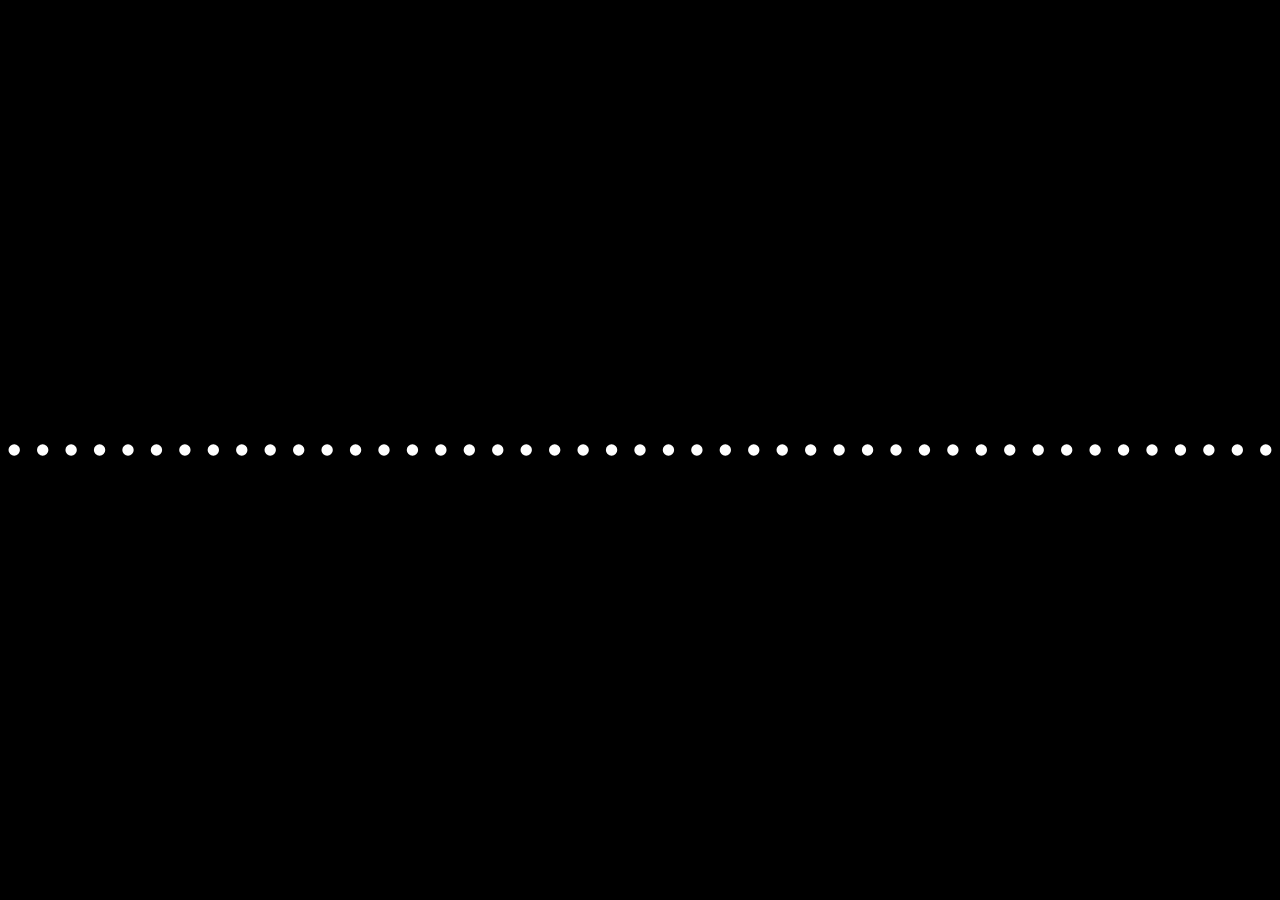
<file: patterns/pattern-1.html>
<!DOCTYPE html>
<html lang="en">
<head>
    <style>
        * { margin: 0; padding: 0; }
        body { background: transparent; overflow: hidden; }
        canvas { display: block; width: 100vw; height: 100vh; background-color: #000; }
    </style>
</head>
<body>
    <canvas id="canvas"></canvas>
    <script>
        const canvas = document.getElementById('canvas');
        const ctx = canvas.getContext('2d');

        function resize() {
            canvas.width = window.innerWidth;
            canvas.height = window.innerHeight;
        }
        window.addEventListener('resize', resize);
        resize();

        function draw() {
            requestAnimationFrame(draw);
            
            // Clear the background
            ctx.fillStyle = '#000000';
            ctx.fillRect(0, 0, canvas.width, canvas.height);

            const data = window.parent.getVisualizerData ? window.parent.getVisualizerData() : null;
            
            // Define how many individual bars we want to display. 
            // The image has roughly 30-40 bars, making them distinct and chunky.
            const numBars = 45; 
            const binsToUse = 150; // The range of frequency bins we actually care about
            
            const sliceWidth = canvas.width / numBars;
            
            // Set up the styling for the bars
            ctx.strokeStyle = '#ffffff'; 
            ctx.lineCap = 'round';
            // Make the bar width slightly smaller than the slice width to leave a gap between them
            ctx.lineWidth = Math.max(sliceWidth * 0.4, 4); 
            ctx.shadowBlur = 0; 
            
            // Resting state: if no audio is playing, draw a straight line of flat dots
            if (!data || !data.frequencyData) {
                for (let i = 0; i < numBars; i++) {
                    const x = i * sliceWidth + (sliceWidth / 2);
                    ctx.beginPath();
                    // Drawing a microscopic line with round caps essentially renders a perfect circle (dot)
                    ctx.moveTo(x, canvas.height / 2 - 0.1);
                    ctx.lineTo(x, canvas.height / 2 + 0.1);
                    ctx.stroke();
                }
                return;
            }

            const freqData = data.frequencyData;
            const centerY = canvas.height / 2;

            for (let i = 0; i < numBars; i++) {
                // Space out our selected bars evenly across the frequency bins we care about
                const binIndex = Math.floor(i * (binsToUse / numBars));
                const value = freqData[binIndex];
                
                // Map the frequency amplitude (0-255) to a vertical height
                let height = (value / 255) * (canvas.height / 3);
                
                // Ensure there is always a minimum height so silent spots stay as dots
                if (height < 0.1) height = 0.1;

                // Center the bar within its slice
                const x = i * sliceWidth + (sliceWidth / 2);

                // Draw a distinct vertical line spanning symmetrically up and down from the center
                ctx.beginPath();
                ctx.moveTo(x, centerY - height);
                ctx.lineTo(x, centerY + height);
                ctx.stroke();
            }
        }

        draw();
    </script>
</body>
</html>
</file>
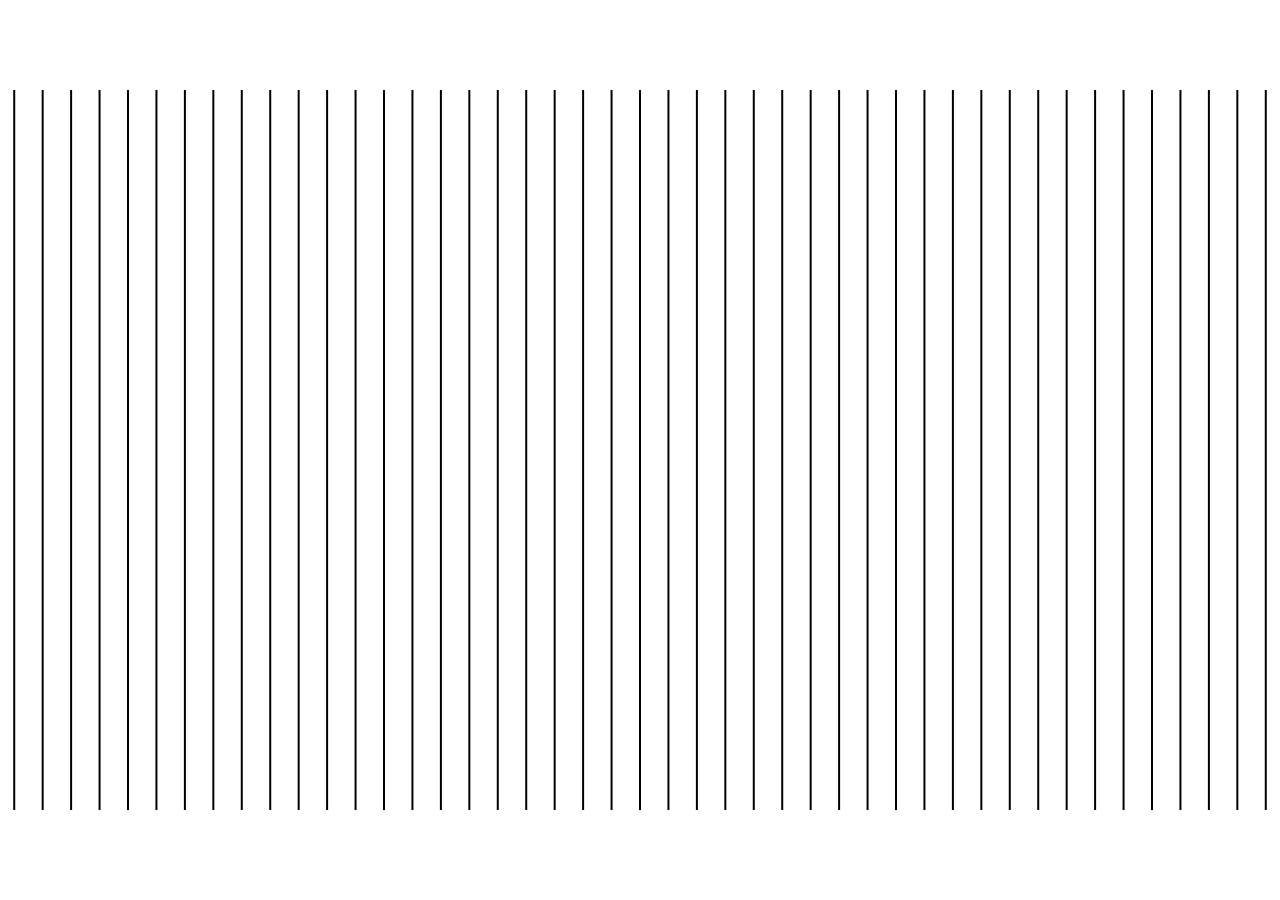
<file: patterns/pattern-10.html>
<!DOCTYPE html>
<html lang="en">
<head>
    <style>
        * { margin: 0; padding: 0; }
        body { background: transparent; overflow: hidden; }
        canvas { display: block; width: 100vw; height: 100vh; background-color: #fff; }
    </style>
</head>
<body>
    <canvas id="canvas"></canvas>
    <script>
        const canvas = document.getElementById('canvas');
        const ctx = canvas.getContext('2d');

        function resize() {
            canvas.width = window.innerWidth;
            canvas.height = window.innerHeight;
        }
        window.addEventListener('resize', resize);
        resize();

        const NUM_BARS = 45;
        const BINS_TO_USE = 150; // only use first 150 frequency bins
        const MIN_BAR_THICKNESS = 2; // resting thickness (pixels)

        function draw() {
            requestAnimationFrame(draw);

            const W = canvas.width;
            const H = canvas.height;

            // ── White background (classic barcode look) ──────────
            ctx.fillStyle = '#FFFFFF';
            ctx.fillRect(0, 0, W, H);

            const data = window.parent.getVisualizerData ? window.parent.getVisualizerData() : null;
            const sliceWidth = W / NUM_BARS;
            const barHeight = H * 0.8;
            const barY = (H - barHeight) / 2;

            if (!data || !data.frequencyData) {
                // Idle: thin, even bars
                ctx.fillStyle = '#000000';
                for (let i = 0; i < NUM_BARS; i++) {
                    const x = i * sliceWidth + sliceWidth / 2;
                    const barWidth = MIN_BAR_THICKNESS;
                    ctx.fillRect(x - barWidth / 2, barY, barWidth, barHeight);
                }
                return;
            }

            const freqData = data.frequencyData;
            ctx.fillStyle = '#000000';

            for (let i = 0; i < NUM_BARS; i++) {
                const binIndex = Math.floor(i * (BINS_TO_USE / NUM_BARS));
                const amplitude = freqData[binIndex]; // 0–255

                // Map amplitude to bar thickness – maximum is 70% of slice width
                const maxThickness = sliceWidth * 0.7;
                const barWidth = MIN_BAR_THICKNESS + (amplitude / 255) * (maxThickness - MIN_BAR_THICKNESS);

                const x = i * sliceWidth + sliceWidth / 2 - barWidth / 2;
                ctx.fillRect(x, barY, barWidth, barHeight);
            }
        }

        draw();
    </script>
</body>
</html>
</file>
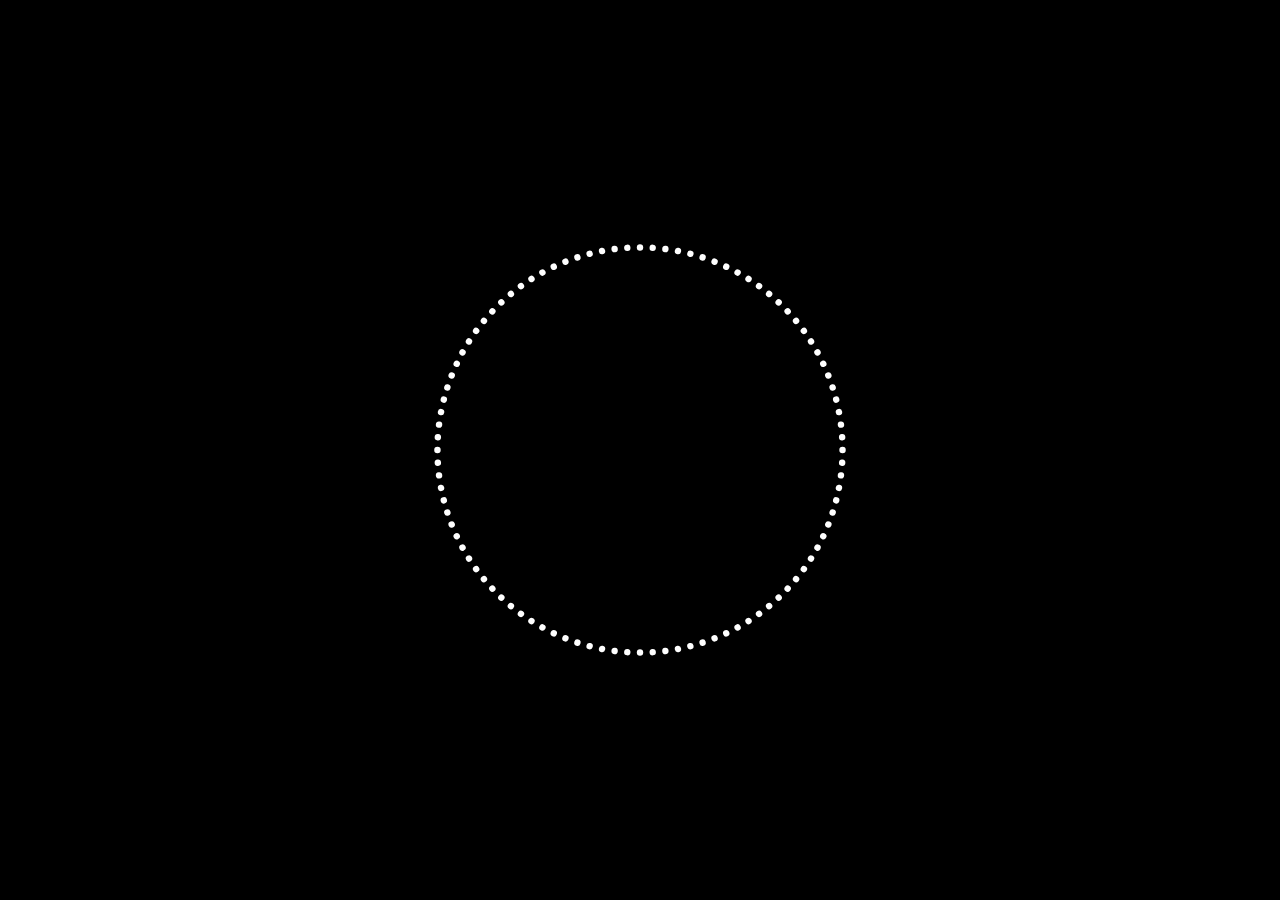
<file: patterns/pattern-3.html>
<!DOCTYPE html>
<html lang="en">
<head>
    <style>
        * { margin: 0; padding: 0; }
        body { background: transparent; overflow: hidden; }
        canvas { display: block; width: 100vw; height: 100vh; background-color: #000; }
    </style>
</head>
<body>
    <canvas id="canvas"></canvas>
    <script>
        const canvas = document.getElementById('canvas');
        const ctx = canvas.getContext('2d');

        function resize() {
            canvas.width = window.innerWidth;
            canvas.height = window.innerHeight;
        }
        window.addEventListener('resize', resize);
        resize();

        function draw() {
            requestAnimationFrame(draw);
            
            // Clear the background
            ctx.fillStyle = '#000000';
            ctx.fillRect(0, 0, canvas.width, canvas.height);

            const data = window.parent.getVisualizerData ? window.parent.getVisualizerData() : null;
            
            // Circular visualizer parameters
            const numBars = 100; // Increased bar count for a smoother circle
            const binsToUse = 150; 
            
            const centerX = canvas.width / 2;
            const centerY = canvas.height / 2;
            
            // The empty space in the middle of the circle
            const baseRadius = Math.min(centerX, centerY) * 0.45; 
            
            // Calculate a responsive line width based on the circle's circumference
            const circumference = 2 * Math.PI * baseRadius;
            ctx.lineWidth = Math.max((circumference / numBars) * 0.5, 2); 
            ctx.strokeStyle = '#ffffff'; 
            ctx.lineCap = 'round';
            ctx.shadowBlur = 0; 
            
            // Resting state: Draw a dotted circle if no audio is playing
            if (!data || !data.frequencyData) {
                for (let i = 0; i < numBars; i++) {
                    const angle = (i / numBars) * Math.PI * 2;
                    
                    const x = centerX + Math.cos(angle) * baseRadius;
                    const y = centerY + Math.sin(angle) * baseRadius;
                    
                    ctx.beginPath();
                    ctx.moveTo(x, y);
                    // Draw a microscopic line outward to render a perfect dot with 'round' lineCap
                    ctx.lineTo(
                        centerX + Math.cos(angle) * (baseRadius + 0.1), 
                        centerY + Math.sin(angle) * (baseRadius + 0.1)
                    );
                    ctx.stroke();
                }
                return;
            }

            const freqData = data.frequencyData;

            for (let i = 0; i < numBars; i++) {
                const binIndex = Math.floor((i / numBars) * binsToUse);
                const value = freqData[binIndex];
                
                // Map the frequency amplitude to a height that projects outward
                // Max height is roughly 40% of the screen space from the base radius
                let height = (value / 255) * (Math.min(centerX, centerY) * 0.4);
                
                if (height < 0.1) height = 0.1; // Keep silent spots as dots

                // Calculate the angle for this specific bar.
                // Subtracting Math.PI / 2 rotates the start point to the top (12 o'clock)
                const angle = (i / numBars) * Math.PI * 2 - (Math.PI / 2);

                // Start point (on the base circle)
                const startX = centerX + Math.cos(angle) * baseRadius;
                const startY = centerY + Math.sin(angle) * baseRadius;

                // End point (projected outward by 'height')
                const endX = centerX + Math.cos(angle) * (baseRadius + height);
                const endY = centerY + Math.sin(angle) * (baseRadius + height);

                ctx.beginPath();
                ctx.moveTo(startX, startY);
                ctx.lineTo(endX, endY);
                ctx.stroke();
            }
        }

        draw();
    </script>
</body>
</html>
</file>
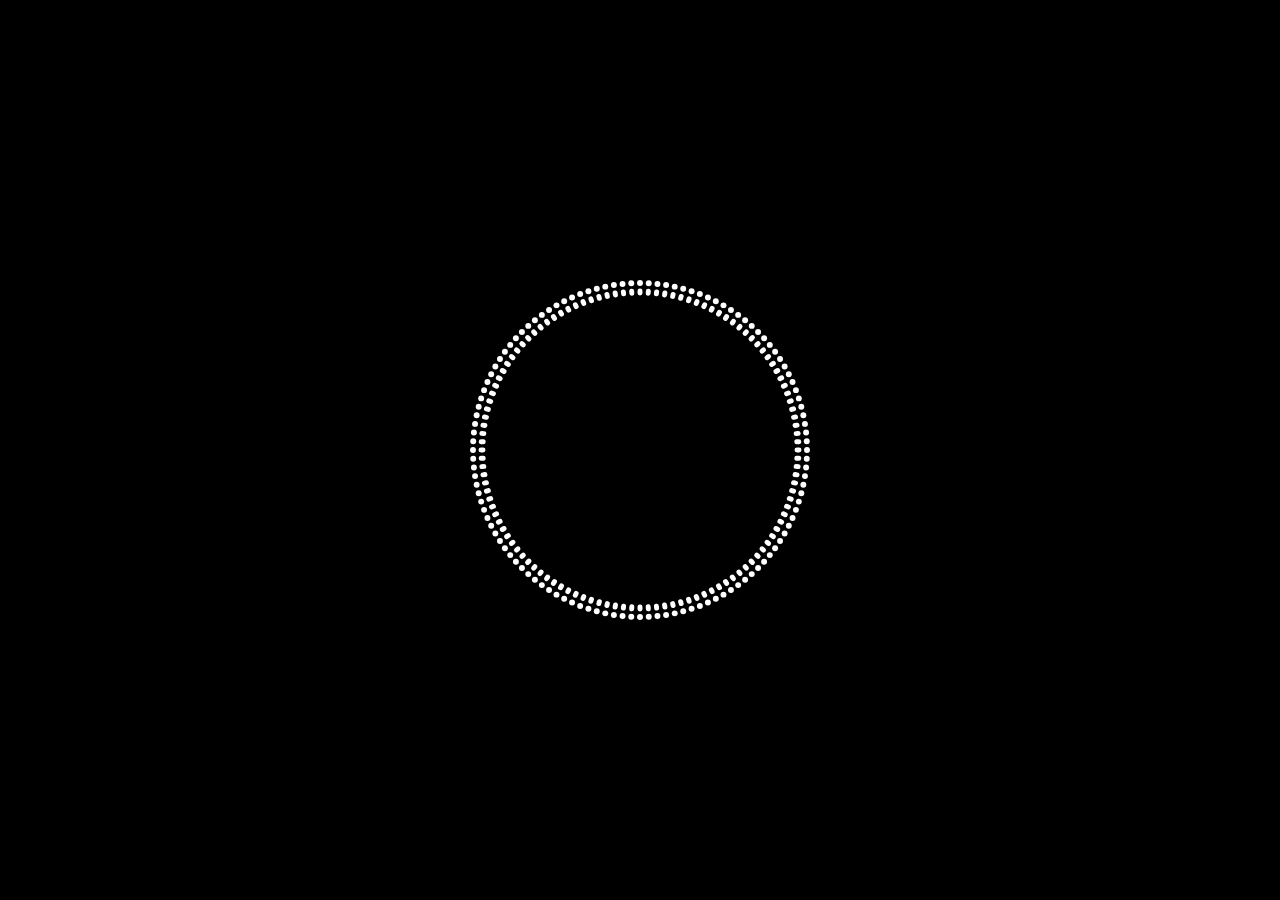
<file: patterns/pattern-4.html>
<!DOCTYPE html>
<html lang="en">
<head>
    <style>
        * { margin: 0; padding: 0; }
        body { background: transparent; overflow: hidden; }
        canvas { display: block; width: 100vw; height: 100vh; background-color: #000; }
    </style>
</head>
<body>
    <canvas id="canvas"></canvas>
    <script>
        const canvas = document.getElementById('canvas');
        const ctx = canvas.getContext('2d');

        function resize() {
            canvas.width = window.innerWidth;
            canvas.height = window.innerHeight;
        }
        window.addEventListener('resize', resize);
        resize();

        // Parameters
        const numBars = 120; // Dense bars
        const binsToUse = 150; 
        
        // Array to track the floating dots
        let peaks = new Array(numBars).fill(0);

        function draw() {
            requestAnimationFrame(draw);
            
            // Clear the background
            ctx.fillStyle = '#000000';
            ctx.fillRect(0, 0, canvas.width, canvas.height);

            const data = window.parent.getVisualizerData ? window.parent.getVisualizerData() : null;
            
            const centerX = canvas.width / 2;
            const centerY = canvas.height / 2;
            const baseRadius = Math.min(centerX, centerY) * 0.35; 
            
            // Styling
            const circumference = 2 * Math.PI * baseRadius;
            ctx.lineWidth = Math.max((circumference / numBars) * 0.6, 1.5); 
            ctx.strokeStyle = '#ffffff'; 
            ctx.fillStyle = '#ffffff'; // For the floating dots
            ctx.lineCap = 'round';
            ctx.shadowBlur = 0; 
            
            const freqData = data && data.frequencyData ? data.frequencyData : null;

            for (let i = 0; i < numBars; i++) {
                // Calculate the angle for this specific bar
                const angle = (i / numBars) * Math.PI * 2 - (Math.PI / 2);
                
                let height = 0;
                
                if (freqData) {
                    const binIndex = Math.floor((i / numBars) * binsToUse);
                    const value = freqData[binIndex];
                    
                    // We use an exponent to make the loud spikes pop out sharply 
                    // while keeping the quiet frequencies closer to the base ring
                    const normalized = value / 255;
                    height = Math.pow(normalized, 1.5) * (Math.min(centerX, centerY) * 0.4);
                }
                
                // Ensure a minimum height so silent spots are still visible
                if (height < 2) height = 2;

                // --- 1. DRAW THE BARS ---
                // The bars project roughly 75% outward and 25% inward from the base radius
                const innerR = baseRadius - (height * 0.25);
                const outerR = baseRadius + (height * 0.75);

                const startX = centerX + Math.cos(angle) * innerR;
                const startY = centerY + Math.sin(angle) * innerR;
                const endX = centerX + Math.cos(angle) * outerR;
                const endY = centerY + Math.sin(angle) * outerR;

                ctx.beginPath();
                ctx.moveTo(startX, startY);
                ctx.lineTo(endX, endY);
                ctx.stroke();

                // --- 2. DRAW THE FLOATING PARTICLES ---
                // Update the peak value for this bar
                if (height > peaks[i]) {
                    peaks[i] = height; // Push the dot up immediately
                } else {
                    peaks[i] -= 1.5; // Slowly decay the dot downward (gravity)
                    if (peaks[i] < height) peaks[i] = height; // Don't let it fall below the current bar
                }

                // Draw the dot just a few pixels past the tracked peak
                const dotOffset = 8; // Gap between the peak and the dot
                const dotR = baseRadius + (peaks[i] * 0.75) + dotOffset;
                
                const dotX = centerX + Math.cos(angle) * dotR;
                const dotY = centerY + Math.sin(angle) * dotR;

                ctx.beginPath();
                // Draw a tiny circle for the particle
                ctx.arc(dotX, dotY, ctx.lineWidth * 0.6, 0, Math.PI * 2);
                ctx.fill();
            }
        }

        draw();
    </script>
</body>
</html>
</file>
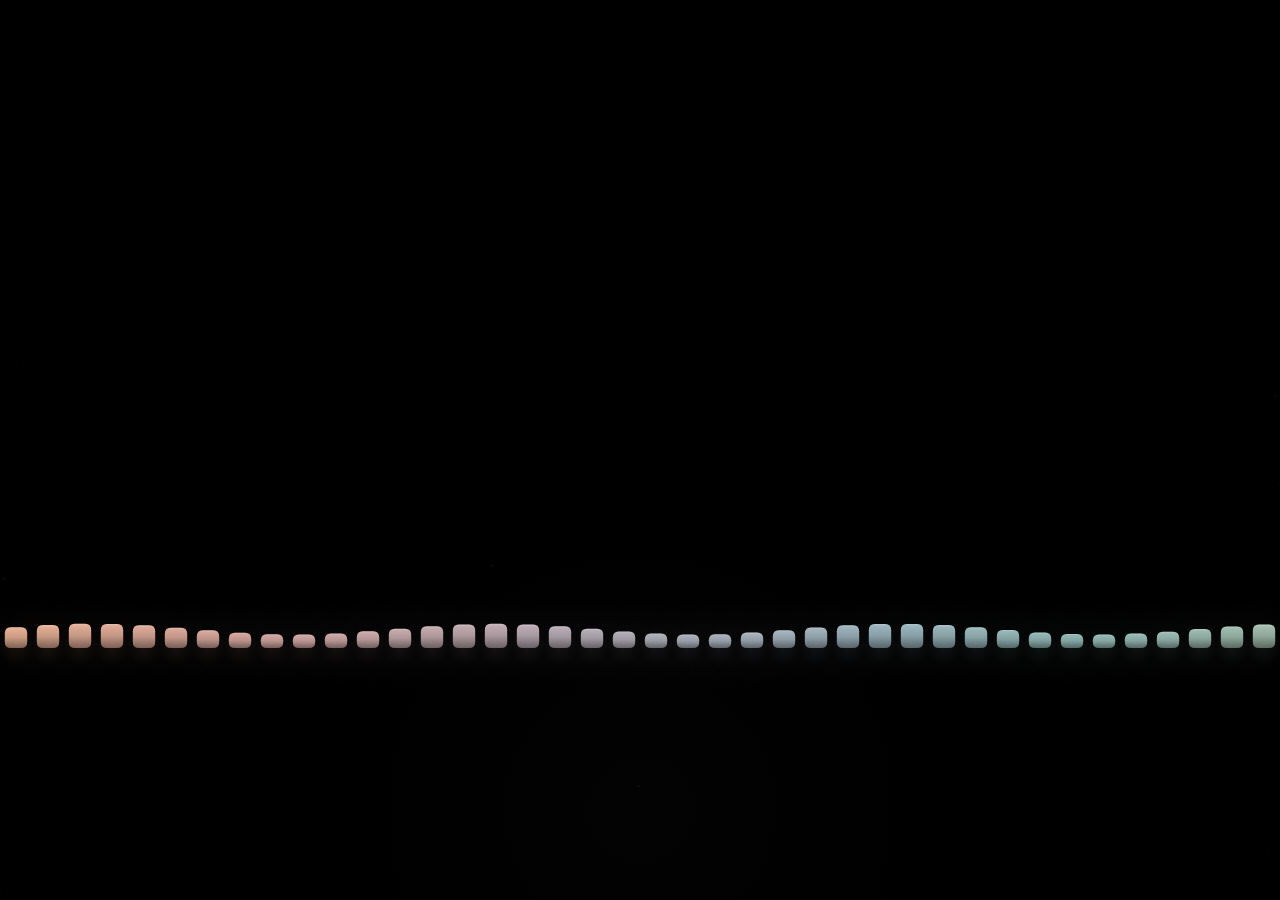
<file: patterns/pattern-6.html>
<!DOCTYPE html>
<html lang="en">
<head>
    <meta charset="UTF-8" />
    <meta name="viewport" content="width=device-width, initial-scale=1.0" />
    <title>calm · light spectrum</title>
    <style>
        * {
            margin: 0;
            padding: 0;
            box-sizing: border-box;
        }
        body {
            background: #000;
            overflow: hidden;
            display: flex;
            align-items: center;
            justify-content: center;
            height: 100vh;
        }
        canvas {
            display: block;
            width: 100vw;
            height: 100vh;
            background: #000;
            cursor: default;
        }
    </style>
</head>
<body>
    <canvas id="canvas"></canvas>
    <script>
        (() => {
            const canvas = document.getElementById('canvas');
            const ctx = canvas.getContext('2d');

            let W, H, centerY;

            // ---------- SOOTHING PALETTE (warm amber → soft rose → muted teal) ----------
            // No neon, no harsh RGB — just calm, aesthetic colors
            const palette = [
                { r: 235, g: 180, b: 150 }, // warm peach
                { r: 220, g: 170, b: 160 }, // dusty rose
                { r: 200, g: 175, b: 180 }, // muted mauve
                { r: 180, g: 180, b: 190 }, // soft lavender-gray
                { r: 160, g: 185, b: 195 }, // muted teal
                { r: 150, g: 190, b: 185 }, // sage
                { r: 170, g: 195, b: 180 }, // sea glass
            ];

            // ---------- STATE ----------
            const NUM_BARS = 40;
            const BINS_TO_USE = 150;

            // Smoothed heights
            let smoothHeights = new Array(NUM_BARS).fill(0);

            // For a gentle floating effect, we add a slow sine wave offset
            let time = 0;

            // ---------- RESIZE ----------
            function resize() {
                W = canvas.width = window.innerWidth;
                H = canvas.height = window.innerHeight;
                centerY = H * 0.72;
            }
            window.addEventListener('resize', resize);
            resize();

            // ---------- UTILITY ----------
            function lerp(a, b, t) { return a + (b - a) * t; }

            function clamp(v, min, max) { return Math.max(min, Math.min(max, v)); }

            // Get color from palette based on index
            function getColor(i, total) {
                const ratio = i / total;
                const idx = ratio * (palette.length - 1);
                const i0 = Math.floor(idx);
                const i1 = Math.min(i0 + 1, palette.length - 1);
                const frac = idx - i0;
                const c0 = palette[i0];
                const c1 = palette[i1];
                return {
                    r: lerp(c0.r, c1.r, frac),
                    g: lerp(c0.g, c1.g, frac),
                    b: lerp(c0.b, c1.b, frac),
                };
            }

            // ---------- DRAW ----------
            function draw() {
                requestAnimationFrame(draw);
                time += 0.008;

                // ---- Get audio data ----
                const data = window.parent.getVisualizerData ? window.parent.getVisualizerData() : null;

                // ---- Compute raw heights ----
                let rawHeights;
                if (data && data.frequencyData) {
                    const freqData = data.frequencyData;
                    rawHeights = [];
                    for (let i = 0; i < NUM_BARS; i++) {
                        const binIndex = Math.floor(i * (BINS_TO_USE / NUM_BARS));
                        const val = freqData[Math.min(binIndex, freqData.length - 1)] || 0;
                        let norm = val / 255;
                        // Soft curve for gentle response
                        norm = Math.pow(norm, 0.8);
                        // Map to height: min 2px, max 45% of canvas height
                        const maxH = H * 0.45;
                        const minH = H * 0.012;
                        const h = minH + norm * (maxH - minH);
                        rawHeights.push(h);
                    }
                } else {
                    // No audio: tiny resting waves
                    rawHeights = new Array(NUM_BARS).fill(H * 0.015);
                    for (let i = 0; i < NUM_BARS; i++) {
                        const wave = Math.sin(i * 0.5 + time * 1.2) * 0.5 + 0.5;
                        rawHeights[i] += wave * H * 0.012;
                    }
                }

                // ---- Smooth heights ----
                const SMOOTH = 0.12;
                for (let i = 0; i < NUM_BARS; i++) {
                    const target = rawHeights[i];
                    const current = smoothHeights[i];
                    const diff = target - current;
                    const step = diff * SMOOTH + diff * 0.02;
                    smoothHeights[i] = current + step;
                    if (smoothHeights[i] < 0.3) smoothHeights[i] = 0.3;
                }

                // ---- Clear canvas (black) ----
                ctx.fillStyle = '#000';
                ctx.fillRect(0, 0, W, H);

                // ---- Subtle background glow (very faint) ----
                const bgGrad = ctx.createRadialGradient(W / 2, H * 0.9, 0, W / 2, H * 0.9, H * 0.55);
                bgGrad.addColorStop(0, 'rgba(30, 25, 35, 0.12)');
                bgGrad.addColorStop(0.5, 'rgba(15, 12, 20, 0.06)');
                bgGrad.addColorStop(1, 'rgba(0, 0, 0, 0)');
                ctx.fillStyle = bgGrad;
                ctx.fillRect(0, 0, W, H);

                // ---- Draw bars ----
                const barWidth = W / NUM_BARS;
                const padding = barWidth * 0.15;
                const drawWidth = barWidth - padding * 2;
                const baseY = centerY;

                // Pre-calculate x positions
                const xPositions = [];
                for (let i = 0; i < NUM_BARS; i++) {
                    xPositions.push(i * barWidth + barWidth / 2);
                }

                // For each bar, draw with glow and gradient
                for (let i = 0; i < NUM_BARS; i++) {
                    const x = xPositions[i];
                    const h = smoothHeights[i];
                    const color = getColor(i, NUM_BARS);

                    // Soft, rounded rectangle
                    const radius = Math.min(drawWidth / 2, 6);
                    const topY = baseY - h;

                    // ---- 1. Outer glow (soft, wide) ----
                    const glowSize = Math.max(drawWidth * 2, 20 + h * 0.15);
                    const gradGlow = ctx.createRadialGradient(
                        x, baseY - h * 0.3, 0,
                        x, baseY - h * 0.3, glowSize
                    );
                    const alphaGlow = Math.min(0.12, 0.02 + h * 0.00025);
                    gradGlow.addColorStop(0, `rgba(${color.r|0}, ${color.g|0}, ${color.b|0}, ${alphaGlow})`);
                    gradGlow.addColorStop(0.5, `rgba(${color.r|0}, ${color.g|0}, ${color.b|0}, ${alphaGlow * 0.5})`);
                    gradGlow.addColorStop(1, `rgba(${color.r|0}, ${color.g|0}, ${color.b|0}, 0)`);
                    ctx.fillStyle = gradGlow;
                    ctx.beginPath();
                    ctx.arc(x, baseY - h * 0.3, glowSize, 0, Math.PI * 2);
                    ctx.fill();

                    // ---- 2. Main bar with gradient (top lighter, bottom darker) ----
                    const gradBar = ctx.createLinearGradient(x, topY, x, baseY);
                    const bright = 1.0;
                    const dark = 0.5;
                    gradBar.addColorStop(0, `rgba(${color.r|0}, ${color.g|0}, ${color.b|0}, ${bright})`);
                    gradBar.addColorStop(0.5, `rgba(${color.r|0}, ${color.g|0}, ${color.b|0}, ${bright * 0.85})`);
                    gradBar.addColorStop(1, `rgba(${color.r|0}, ${color.g|0}, ${color.b|0}, ${dark})`);

                    ctx.fillStyle = gradBar;

                    // Rounded rect
                    const w = drawWidth;
                    const hRect = h;
                    const r = radius;
                    ctx.beginPath();
                    ctx.moveTo(x - w / 2 + r, topY);
                    ctx.lineTo(x + w / 2 - r, topY);
                    ctx.quadraticCurveTo(x + w / 2, topY, x + w / 2, topY + r);
                    ctx.lineTo(x + w / 2, baseY - r);
                    ctx.quadraticCurveTo(x + w / 2, baseY, x + w / 2 - r, baseY);
                    ctx.lineTo(x - w / 2 + r, baseY);
                    ctx.quadraticCurveTo(x - w / 2, baseY, x - w / 2, baseY - r);
                    ctx.lineTo(x - w / 2, topY + r);
                    ctx.quadraticCurveTo(x - w / 2, topY, x - w / 2 + r, topY);
                    ctx.closePath();
                    ctx.fill();

                    // ---- 3. Soft top highlight (tiny bright line) ----
                    if (h > 3) {
                        const highlightGrad = ctx.createLinearGradient(x, topY, x, topY + Math.min(h * 0.1, 6));
                        highlightGrad.addColorStop(0, `rgba(255, 255, 255, 0.2)`);
                        highlightGrad.addColorStop(1, `rgba(255, 255, 255, 0)`);
                        ctx.fillStyle = highlightGrad;
                        ctx.beginPath();
                        ctx.moveTo(x - w / 2 + r, topY);
                        ctx.lineTo(x + w / 2 - r, topY);
                        ctx.quadraticCurveTo(x + w / 2, topY, x + w / 2, topY + r);
                        ctx.lineTo(x + w / 2, topY + Math.min(h * 0.1, 6));
                        ctx.lineTo(x - w / 2, topY + Math.min(h * 0.1, 6));
                        ctx.lineTo(x - w / 2, topY + r);
                        ctx.quadraticCurveTo(x - w / 2, topY, x - w / 2 + r, topY);
                        ctx.closePath();
                        ctx.fill();
                    }

                    // ---- 4. Bottom reflection (tiny glow at base) ----
                    const baseGlow = ctx.createRadialGradient(x, baseY, 0, x, baseY, drawWidth * 0.8);
                    baseGlow.addColorStop(0, `rgba(${color.r|0}, ${color.g|0}, ${color.b|0}, 0.06)`);
                    baseGlow.addColorStop(1, `rgba(${color.r|0}, ${color.g|0}, ${color.b|0}, 0)`);
                    ctx.fillStyle = baseGlow;
                    ctx.beginPath();
                    ctx.arc(x, baseY, drawWidth * 0.8, 0, Math.PI * 2);
                    ctx.fill();

                    // ---- 5. Tiny dot at the top (soft sparkle) ----
                    if (h > H * 0.04) {
                        const dotSize = Math.min(4, 1 + h * 0.008);
                        const dotAlpha = Math.min(0.4, 0.1 + h * 0.0008);
                        ctx.fillStyle = `rgba(255, 255, 255, ${dotAlpha})`;
                        ctx.beginPath();
                        ctx.arc(x, topY, dotSize, 0, Math.PI * 2);
                        ctx.fill();
                    }
                }

                // ---- Very subtle horizontal connecting lines (barely visible) ----
                ctx.strokeStyle = 'rgba(255, 255, 255, 0.015)';
                ctx.lineWidth = 0.5;
                ctx.beginPath();
                for (let i = 0; i < NUM_BARS - 1; i++) {
                    const x1 = xPositions[i];
                    const x2 = xPositions[i + 1];
                    const h1 = smoothHeights[i];
                    const h2 = smoothHeights[i + 1];
                    const y1 = baseY - h1 * 0.1;
                    const y2 = baseY - h2 * 0.1;
                    ctx.moveTo(x1, y1);
                    ctx.lineTo(x2, y2);
                }
                ctx.stroke();

                // ---- Tiny ambient particles (floating dust) ----
                // Only a few, very subtle
                const numParticles = 12;
                for (let i = 0; i < numParticles; i++) {
                    const seed = i * 0.7 + 1.2;
                    const px = (Math.sin(seed * 2.3 + time * 0.2) * 0.5 + 0.5) * W;
                    const py = (Math.cos(seed * 1.7 + time * 0.15) * 0.3 + 0.7) * H;
                    const size = 0.5 + Math.sin(seed * 3.1 + time * 0.5) * 0.3 + 0.5;
                    const alpha = 0.03 + Math.sin(seed * 2.9 + time * 0.3) * 0.02 + 0.02;
                    ctx.fillStyle = `rgba(200, 190, 180, ${alpha})`;
                    ctx.beginPath();
                    ctx.arc(px, py, size, 0, Math.PI * 2);
                    ctx.fill();
                }
            }

            draw();
        })();
    </script>
</body>
</html>
</file>
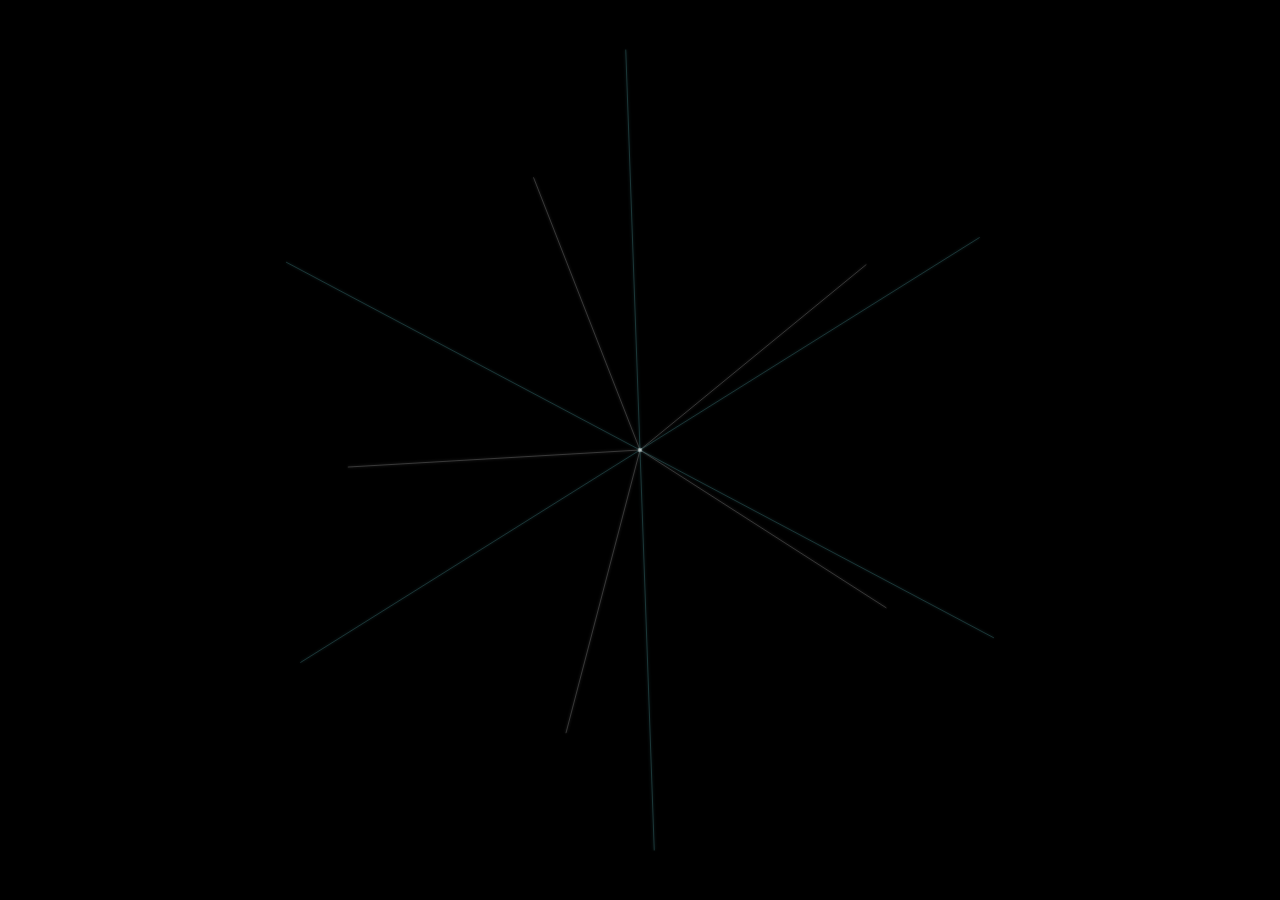
<file: patterns/pattern-8.html>
<!DOCTYPE html>
<html lang="en">
<head>
    <meta charset="UTF-8">
    <meta name="viewport" content="width=device-width, initial-scale=1.0">
    <title>Dancing Pentagon & Hexagon</title>
    <style>
        * {
            margin: 0;
            padding: 0;
            box-sizing: border-box;
        }
        body {
            background: #000;
            overflow: hidden;
        }
        canvas {
            display: block;
            width: 100vw;
            height: 100vh;
            background: #000;
        }
    </style>
</head>
<body>
    <canvas id="canvas"></canvas>
    <script>
        (function() {
            const canvas = document.getElementById('canvas');
            const ctx = canvas.getContext('2d');

            // ──────────────────────────────────────
            // Responsive sizing
            // ──────────────────────────────────────
            function resize() {
                canvas.width = window.innerWidth;
                canvas.height = window.innerHeight;
            }
            window.addEventListener('resize', resize);
            resize();

            // ──────────────────────────────────────
            // Configuration
            // ──────────────────────────────────────
            const PENT_SIDES = 5;
            const HEX_SIDES = 6;

            // Smoothing factors for frequency bands
            const smoothing = 0.28;
            const minVisibility = 0.06;   // resting amplitude so lines never fully vanish

            // Pent & Hex band arrays (smoothed)
            let pentBands = new Array(PENT_SIDES).fill(minVisibility);
            let hexBands = new Array(HEX_SIDES).fill(minVisibility);

            // Rotation state
            let pentAngle = 0;
            let hexAngle = 0;

            // ──────────────────────────────────────
            // Helper: average amplitude for a band
            // ──────────────────────────────────────
            function getBandAverage(freqData, startIndex, endIndex) {
                if (!freqData) return 0;
                let sum = 0;
                let count = 0;
                const len = freqData.length;
                for (let i = startIndex; i < endIndex && i < len; i++) {
                    sum += freqData[i];
                    count++;
                }
                return count ? (sum / count) / 255 : 0;
            }

            // ──────────────────────────────────────
            // Draw loop
            // ──────────────────────────────────────
            function draw() {
                requestAnimationFrame(draw);

                // 1. Get audio data
                const data = window.parent && window.parent.getVisualizerData
                    ? window.parent.getVisualizerData()
                    : null;
                const freqData = data ? data.frequencyData : null;

                // 2. Clear canvas
                ctx.clearRect(0, 0, canvas.width, canvas.height);
                ctx.fillStyle = '#000000';
                ctx.fillRect(0, 0, canvas.width, canvas.height);

                // 3. Compute raw band amplitudes (if audio available)
                let rawPent = [];
                let rawHex = [];
                if (freqData) {
                    const totalBins = freqData.length;
                    // Pent bands: lowest portion
                    const pentBinSize = Math.floor(totalBins / (PENT_SIDES + 2)); // give them lower range
                    for (let i = 0; i < PENT_SIDES; i++) {
                        const start = i * pentBinSize;
                        const end = (i + 1) * pentBinSize;
                        rawPent.push(getBandAverage(freqData, start, end));
                    }
                    // Hex bands: slightly higher portion
                    const hexBinStart = Math.floor(totalBins * 0.15);
                    const hexRange = totalBins - hexBinStart;
                    const hexBinSize = Math.floor(hexRange / HEX_SIDES);
                    for (let i = 0; i < HEX_SIDES; i++) {
                        const start = hexBinStart + i * hexBinSize;
                        const end = hexBinStart + (i + 1) * hexBinSize;
                        rawHex.push(getBandAverage(freqData, start, end));
                    }
                } else {
                    // Resting state: tiny pulse
                    rawPent = new Array(PENT_SIDES).fill(minVisibility);
                    rawHex = new Array(HEX_SIDES).fill(minVisibility);
                }

                // 4. Smooth band values
                for (let i = 0; i < PENT_SIDES; i++) {
                    pentBands[i] += (rawPent[i] - pentBands[i]) * smoothing;
                    pentBands[i] = Math.max(minVisibility, pentBands[i]);
                }
                for (let i = 0; i < HEX_SIDES; i++) {
                    hexBands[i] += (rawHex[i] - hexBands[i]) * smoothing;
                    hexBands[i] = Math.max(minVisibility, hexBands[i]);
                }

                // 5. Compute rotation speeds based on overall energy
                const pentAvg = pentBands.reduce((a, b) => a + b, 0) / PENT_SIDES;
                const hexAvg = hexBands.reduce((a, b) => a + b, 0) / HEX_SIDES;
                const baseSpeed = 0.008;
                pentAngle += baseSpeed + pentAvg * 0.025;
                hexAngle -= (baseSpeed + hexAvg * 0.022); // opposite direction

                // 6. Geometry parameters
                const cx = canvas.width / 2;
                const cy = canvas.height / 2;
                const minDim = Math.min(canvas.width, canvas.height);
                const pentBaseRadius = minDim * 0.32;
                const hexBaseRadius = minDim * 0.44;
                const displacementMax = minDim * 0.08;   // how much vertices can move outward

                // 7. Draw hexagon first (behind) with cyan-ish glow
                drawPolygon(cx, cy, HEX_SIDES, hexBaseRadius, hexAngle, hexBands, displacementMax, '#7df9ff', 0.85);

                // 8. Draw pentagon in front with warm white
                drawPolygon(cx, cy, PENT_SIDES, pentBaseRadius, pentAngle, pentBands, displacementMax, '#ffffff', 0.95);

                // 9. Optional: tiny central dot pulsing with overall loudness
                const overallAmp = (pentAvg + hexAvg) / 2;
                const dotRadius = 2 + overallAmp * 6;
                ctx.beginPath();
                ctx.arc(cx, cy, dotRadius, 0, Math.PI * 2);
                ctx.fillStyle = `rgba(255,255,255,${0.4 + overallAmp * 0.5})`;
                ctx.fill();
            }

            // ──────────────────────────────────────
            // Draw a polygon with conditional edges
            // ──────────────────────────────────────
            function drawPolygon(cx, cy, sides, baseRadius, angle, bandAmps, maxDisplace, color, baseAlpha) {
                if (sides < 3) return;

                // Calculate vertex positions with radial displacement
                const vertices = [];
                for (let i = 0; i < sides; i++) {
                    const vertexAngle = angle + (i / sides) * Math.PI * 2;
                    // Displacement: map band amplitude (0..1) to extra radius
                    const amp = bandAmps[i] || 0;
                    const r = baseRadius + amp * maxDisplace;
                    const x = cx + Math.cos(vertexAngle) * r;
                    const y = cy + Math.sin(vertexAngle) * r;
                    vertices.push({ x, y, amp });
                }

                // Draw edges: each edge i connects vertex i to i+1 (loop)
                ctx.save();
                ctx.strokeStyle = color;
                ctx.lineWidth = 1.8;
                ctx.shadowColor = color;
                ctx.shadowBlur = 6;
                ctx.lineCap = 'round';

                for (let i = 0; i < sides; i++) {
                    const v1 = vertices[i];
                    const v2 = vertices[(i + 1) % sides];
                    // Edge visibility based on the average amplitude of the two connected vertices
                    const edgeAmp = (v1.amp + v2.amp) / 2;
                    // Threshold: edge fully invisible if average < 0.08, fully visible above 0.18
                    const thresholdLow = 0.08;
                    const thresholdHigh = 0.2;
                    let visibility = 0;
                    if (edgeAmp > thresholdLow) {
                        visibility = Math.min(1, (edgeAmp - thresholdLow) / (thresholdHigh - thresholdLow));
                    }
                    visibility = Math.max(0, visibility);

                    if (visibility > 0.01) {
                        ctx.globalAlpha = baseAlpha * visibility;
                        ctx.beginPath();
                        ctx.moveTo(v1.x, v1.y);
                        ctx.lineTo(v2.x, v2.y);
                        ctx.stroke();
                    }
                }

                // Optionally draw faint radial lines from center to each vertex (always visible, subtle)
                ctx.globalAlpha = 0.18;
                ctx.lineWidth = 1.0;
                ctx.shadowBlur = 3;
                for (let i = 0; i < sides; i++) {
                    const v = vertices[i];
                    ctx.beginPath();
                    ctx.moveTo(cx, cy);
                    ctx.lineTo(v.x, v.y);
                    ctx.stroke();
                }

                ctx.restore();
            }

            // Start the animation
            draw();
        })();
    </script>
</body>
</html>
</file>
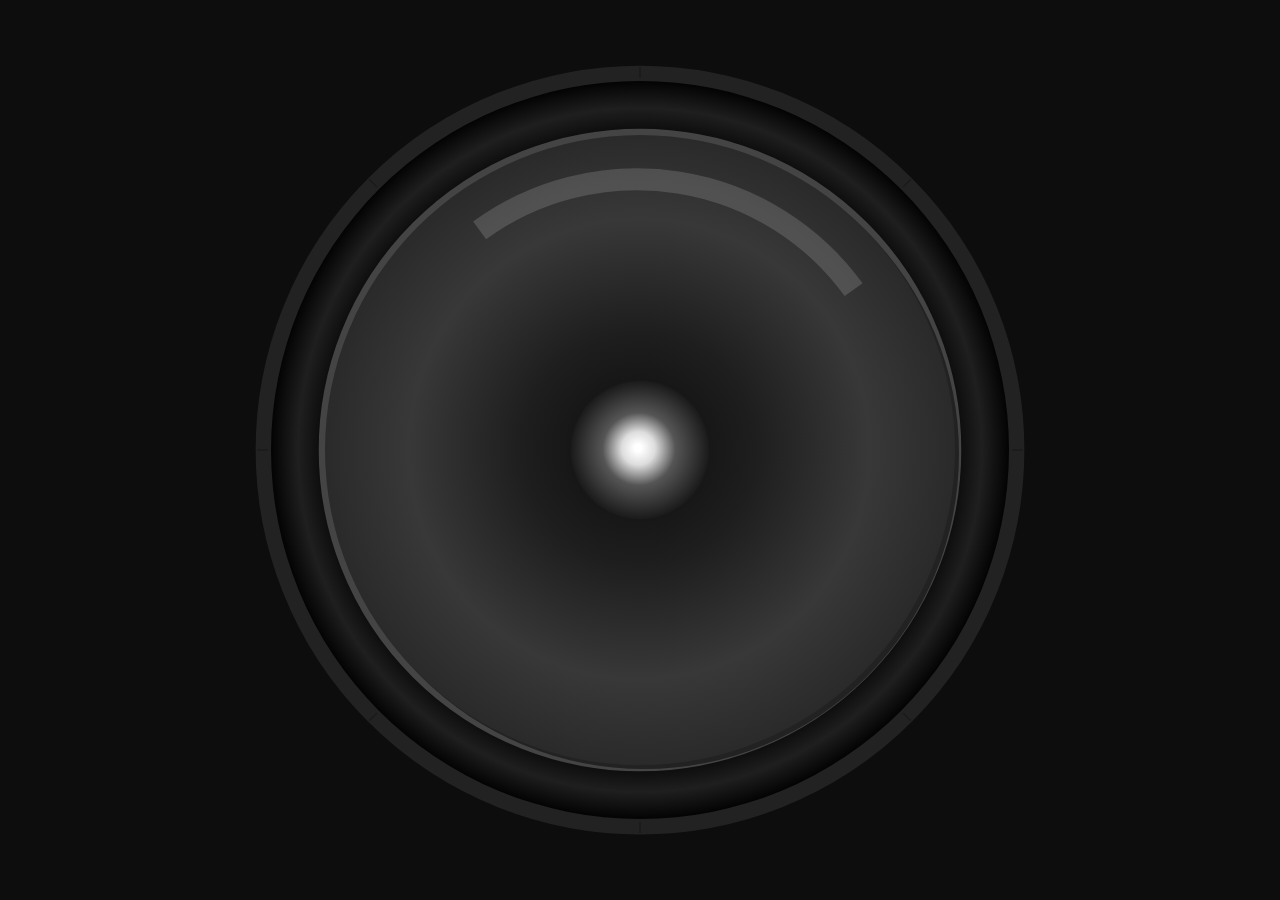
<file: patterns/pattern-9.html>
<!DOCTYPE html>
<html lang="en">
<head>
    <meta charset="UTF-8">
    <meta name="viewport" content="width=device-width, initial-scale=1.0">
    <title>Speaker Cone - Tuned</title>
    <style>
        * { margin: 0; padding: 0; box-sizing: border-box; }
        body { background: #000; overflow: hidden; }
        canvas { display: block; width: 100vw; height: 100vh; background: #0a0a0a; }
    </style>
</head>
<body>
    <canvas id="canvas"></canvas>
    <script>
        (function() {
            const canvas = document.getElementById('canvas');
            const ctx = canvas.getContext('2d');

            function resize() {
                canvas.width = window.innerWidth;
                canvas.height = window.innerHeight;
            }
            window.addEventListener('resize', resize);
            resize();

            // ════════════════════════════════
            // FINAL TUNED PARAMETERS
            // ════════════════════════════════
            const BASS_START_HZ = 20;
            const BASS_END_HZ = 58;
            const THRESHOLD = 0.25;
            const POWER_CURVE = 1.90;
            const SMOOTHING = 0.32;
            const TREBLE_WEIGHT = 0.03;
            const MAX_EXCURSION = 0.05; // relative to base cone radius

            const SAMPLE_RATE = 44100;

            // Envelope state
            let envelope = 0.0;

            function getBandEnergy(freqData, lowFreq, highFreq) {
                if (!freqData || freqData.length === 0) return 0;
                const fftSize = freqData.length * 2;
                const binWidth = SAMPLE_RATE / fftSize;
                const lowBin = Math.floor(lowFreq / binWidth);
                const highBin = Math.ceil(highFreq / binWidth);
                let sum = 0, count = 0;
                for (let i = lowBin; i <= highBin && i < freqData.length; i++) {
                    sum += freqData[i];
                    count++;
                }
                return count ? (sum / count) / 255 : 0;
            }

            // Drawing helpers (unchanged)
            function drawBasket(cx, cy, outerRadius) {
                ctx.save();
                ctx.beginPath();
                ctx.arc(cx, cy, outerRadius, 0, Math.PI*2);
                ctx.strokeStyle = '#222';
                ctx.lineWidth = Math.max(3, outerRadius * 0.05);
                ctx.stroke();
                const ribs = 8;
                for (let i = 0; i < ribs; i++) {
                    const angle = (i / ribs) * Math.PI*2;
                    const dx = Math.cos(angle), dy = Math.sin(angle);
                    ctx.beginPath();
                    ctx.moveTo(cx + dx*(outerRadius-3), cy + dy*(outerRadius-3));
                    ctx.lineTo(cx + dx*(outerRadius+8), cy + dy*(outerRadius+8));
                    ctx.strokeStyle = '#1a1a1a';
                    ctx.lineWidth = 1.5;
                    ctx.stroke();
                }
                ctx.restore();
            }

            function drawSurround(cx, cy, outerRadius, innerRadius) {
                if (innerRadius >= outerRadius-1) return;
                ctx.save();
                const grad = ctx.createRadialGradient(cx, cy, innerRadius, cx, cy, outerRadius);
                grad.addColorStop(0, '#090909');
                grad.addColorStop(0.5, '#1f1f1f');
                grad.addColorStop(1, '#030303');
                ctx.beginPath();
                ctx.arc(cx, cy, outerRadius, 0, Math.PI*2);
                ctx.arc(cx, cy, innerRadius, 0, Math.PI*2, true);
                ctx.closePath();
                ctx.fillStyle = grad;
                ctx.fill();
                ctx.beginPath();
                ctx.arc(cx, cy, innerRadius, 0, Math.PI*2);
                ctx.strokeStyle = '#444';
                ctx.lineWidth = Math.max(1.5, innerRadius*0.04);
                ctx.stroke();
                ctx.restore();
            }

            function drawCone(cx, cy, radius) {
                const grad = ctx.createRadialGradient(cx-2, cy-2, radius*0.1, cx, cy, radius);
                grad.addColorStop(0, '#111');
                grad.addColorStop(0.3, '#1e1e1e');
                grad.addColorStop(0.7, '#383838');
                grad.addColorStop(1, '#2a2a2a');
                ctx.save();
                ctx.beginPath();
                ctx.arc(cx, cy, radius, 0, Math.PI*2);
                ctx.fillStyle = grad;
                ctx.fill();
                ctx.beginPath();
                ctx.arc(cx-3, cy-3, radius*0.85, -Math.PI*0.7, -Math.PI*0.2);
                ctx.strokeStyle = 'rgba(255,255,255,0.15)';
                ctx.lineWidth = radius*0.07;
                ctx.stroke();
                ctx.restore();
            }

            function drawDustCap(cx, cy, radius) {
                const grad = ctx.createRadialGradient(cx-2, cy-2, radius*0.05, cx, cy, radius);
                grad.addColorStop(0, '#fff');
                grad.addColorStop(0.2, '#ddd');
                grad.addColorStop(0.5, '#555');
                grad.addColorStop(1, '#1a1a1a');
                ctx.save();
                ctx.beginPath();
                ctx.arc(cx, cy, radius, 0, Math.PI*2);
                ctx.fillStyle = grad;
                ctx.fill();
                ctx.restore();
            }

            function draw() {
                requestAnimationFrame(draw);

                const data = window.parent && window.parent.getVisualizerData
                    ? window.parent.getVisualizerData()
                    : null;
                const freqData = data ? data.frequencyData : null;

                // Extract bass and treble energies with tuned parameters
                const bassEnergy = freqData ? getBandEnergy(freqData, BASS_START_HZ, BASS_END_HZ) : 0;
                const trebleEnergy = freqData ? getBandEnergy(freqData, 3000, 8000) : 0;

                // Compute cone drive
                let drive = 0;
                if (bassEnergy > THRESHOLD) {
                    const normalized = (bassEnergy - THRESHOLD) / (1 - THRESHOLD);
                    drive = Math.pow(normalized, POWER_CURVE);
                    drive = Math.min(1, drive);
                }
                // Tiny treble shimmer
                const trebleContribution = trebleEnergy * TREBLE_WEIGHT;
                drive = Math.min(1, drive + trebleContribution);

                // Smooth envelope
                envelope += (drive - envelope) * SMOOTHING;
                if (envelope < 0.0005) envelope = 0;

                // Geometry
                const cx = canvas.width / 2;
                const cy = canvas.height / 2;
                const mDim = Math.min(canvas.width, canvas.height);
                const baseConeRadius = mDim * 0.35;
                const surroundWidth = mDim * 0.06;
                const surroundOuter = baseConeRadius + surroundWidth;

                const coneRadius = baseConeRadius + envelope * (baseConeRadius * MAX_EXCURSION);
                const clampedConeRadius = Math.min(surroundOuter - 2, Math.max(baseConeRadius * 0.75, coneRadius));
                const dustCapRadius = clampedConeRadius * 0.22;

                // Clear
                ctx.clearRect(0, 0, canvas.width, canvas.height);
                ctx.fillStyle = '#0d0d0d';
                ctx.fillRect(0, 0, canvas.width, canvas.height);

                // Draw speaker
                drawBasket(cx, cy, surroundOuter + 6);
                drawSurround(cx, cy, surroundOuter, clampedConeRadius);

                ctx.save();
                ctx.beginPath();
                ctx.arc(cx+4, cy+4, clampedConeRadius, 0, Math.PI*2);
                ctx.fillStyle = 'rgba(0,0,0,0.5)';
                ctx.fill();
                ctx.restore();

                drawCone(cx, cy, clampedConeRadius);
                drawDustCap(cx, cy, dustCapRadius);
            }

            draw();
        })();
    </script>
</body>
</html>
</file>
